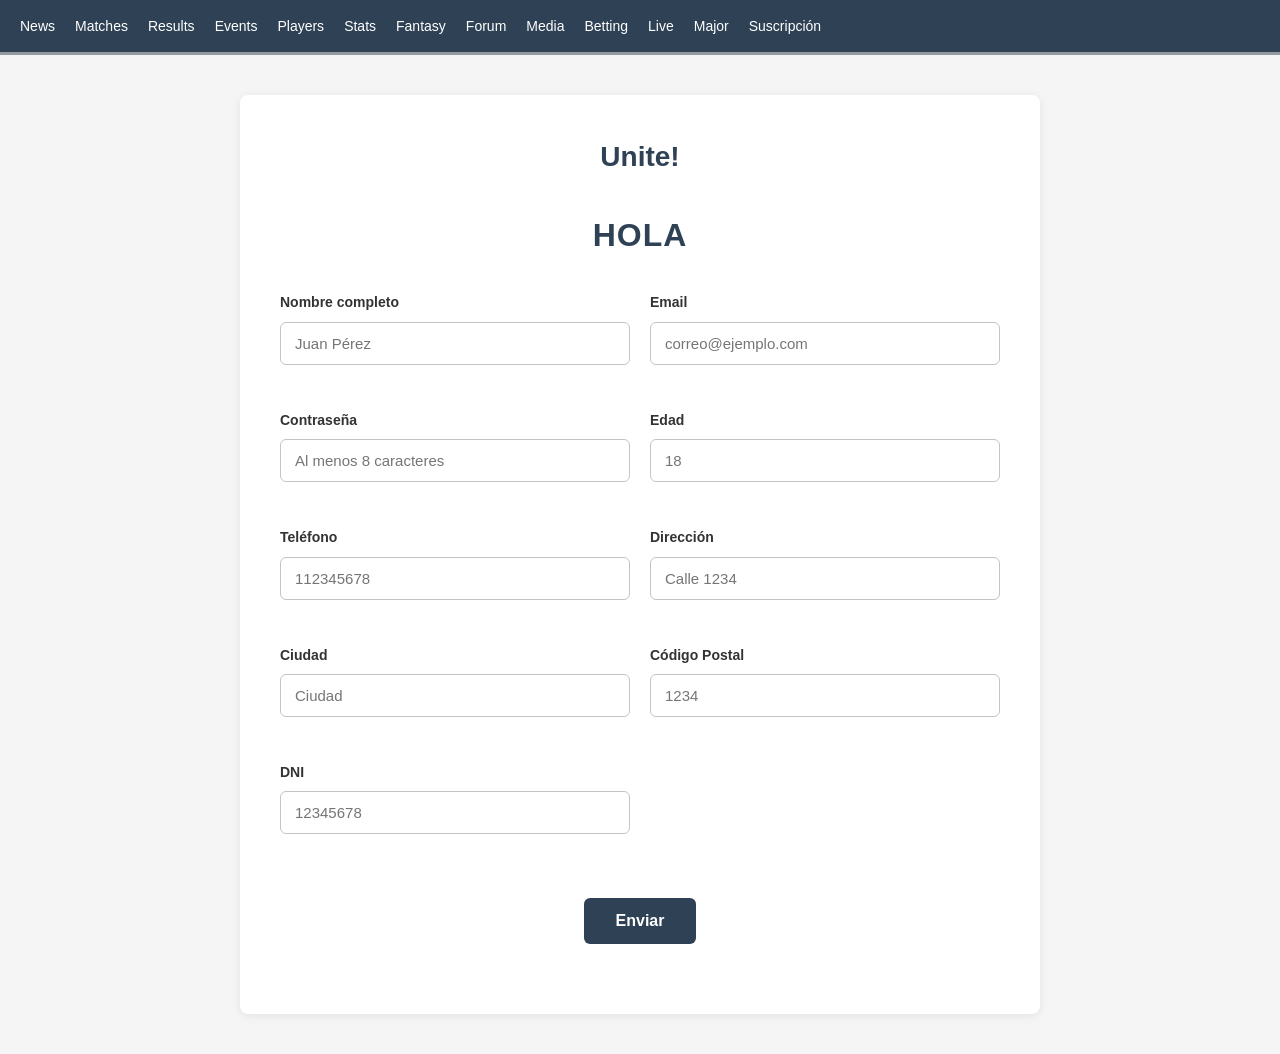
<file: clase-09/subscription.html>
<!DOCTYPE html>
<html lang="en">
<head>
    <meta charset="UTF-8">
    <meta name="viewport" content="width=device-width, initial-scale=1.0">
    <title>Formulario de suscripción</title>
    <link rel="stylesheet" href="styles.css">
</head> 
<body>
    <nav><a href="index-09.html">News </a><a href="">Matches </a><a href="">Results </a><a href="">Events </a><a href="">Players</a> <a href="">Stats</a> <a href="">Fantasy</a> <a href="">Forum</a> <a href="">Media</a> <a href="">Betting</a> <a href="">Live</a> <a href="">Major</a> <a href="subscription.html">Suscripción</a></nav>
    
    <section class="subscription">
        <h2>Unite!</h2>
        <h3 id="dynamic-greeting" class="dynamic-greeting">HOLA</h3>
        <form id="subscription-form" novalidate>
            <div class="form-group">
                <label for="fullName">Nombre completo</label>
                <input id="fullName" name="fullName" type="text" placeholder="Juan Pérez" />
                <small class="error-message"></small>
            </div>

            <div class="form-group">
                <label for="email">Email</label>
                <input id="email" name="email" type="email" placeholder="correo@ejemplo.com" />
                <small class="error-message"></small>
            </div>

            <div class="form-group">
                <label for="password">Contraseña</label>
                <input id="password" name="password" type="password" placeholder="Al menos 8 caracteres" />
                <small class="error-message"></small>
            </div>

            <div class="form-group">
                <label for="age">Edad</label>
                <input id="age" name="age" type="number" min="18" placeholder="18" />
                <small class="error-message"></small>
            </div>

            <div class="form-group">
                <label for="phone">Teléfono</label>
                <input id="phone" name="phone" type="tel" placeholder="112345678" />
                <small class="error-message"></small>
            </div>

            <div class="form-group">
                <label for="address">Dirección</label>
                <input id="address" name="address" type="text" placeholder="Calle 1234" />
                <small class="error-message"></small>
            </div>

            <div class="form-group">
                <label for="city">Ciudad</label>
                <input id="city" name="city" type="text" placeholder="Ciudad" />
                <small class="error-message"></small>
            </div>

            <div class="form-group">
                <label for="postalCode">Código Postal</label>
                <input id="postalCode" name="postalCode" type="text" placeholder="1234" />
                <small class="error-message"></small>
            </div>

            <div class="form-group">
                <label for="dni">DNI</label>
                <input id="dni" name="dni" type="text" placeholder="12345678" />
                <small class="error-message"></small>
            </div>

            <button type="submit">Enviar</button>
        </form>
    </section>

    <script src="subs.js"></script>
</body>
</html>
</file>
<file: clase-09/styles.css>
/* Reset universal */
* {
    margin: 0;
    padding: 0;
    box-sizing: border-box;
}

/* Tipografía y colores generales */
body {
    font-family: -apple-system, BlinkMacSystemFont, "Segoe UI", Roboto, "Helvetica Neue", Arial, sans-serif;
    background-color: #f5f5f5;
    color: #333;
    line-height: 1.6;
}

/* Navegación */
nav {
    background-color: #2e4155;
    padding: 15px 20px;
    display: flex;
    gap: 20px;
    border-bottom: 3px solid #929a9e;
    position: sticky;
    top: 0;
    z-index: 100;
}

nav a {
    color: #fff;
    text-decoration: none;
    font-size: 14px;
    font-weight: 500;
    transition: color 0.3s;
}

nav a:hover {
    color: #333;
}

/* Sección principal de la noticia */
section {
    max-width: 800px;
    margin: 40px auto;
    background-color: #2e4155;
    padding: 40px;
    border-radius: 2px;
    box-shadow: 0 2px 8px rgba(0, 0, 0, 0.1);
}

.subscription {
    background-color: #fff;
    color: #222;
    max-width: 800px;
    margin: 40px auto;
    padding: 40px;
    border-radius: 8px;
    box-shadow: 0 2px 10px rgba(0, 0, 0, 0.08);
}

.subscription h2 {
    font-size: 28px;
    margin-bottom: 30px;
    color: #2e4155;
    text-align: center;
}

.dynamic-greeting {
    font-size: 32px;
    font-weight: 700;
    color: #2e4155;
    text-align: center;
    margin-bottom: 30px;
    letter-spacing: 1px;
    min-height: 40px;
    transition: color 0.2s ease;
}

#subscription-form {
    display: grid;
    grid-template-columns: repeat(2, 1fr);
    gap: 20px;
    margin-bottom: 30px;
}

.form-group {
    display: flex;
    flex-direction: column;
}

.form-group label {
    font-weight: 600;
    margin-bottom: 8px;
    color: #333;
    font-size: 14px;
}

.form-group input {
    padding: 12px 14px;
    border: 1px solid #c4c4c4;
    border-radius: 6px;
    font-size: 15px;
    outline: none;
    transition: border-color 0.2s ease, box-shadow 0.2s ease;
    font-family: inherit;
}

.form-group input:focus {
    border-color: #2e4155;
    box-shadow: 0 0 0 3px rgba(46, 65, 85, 0.08);
}

.form-group input.invalid {
    border-color: #d9534f;
}

.error-message {
    display: block;
    margin-top: 6px;
    font-size: 13px;
    color: #d9534f;
    min-height: 18px;
}

.subscription button {
    grid-column: 1 / -1;
    padding: 14px 32px;
    border: none;
    border-radius: 6px;
    background-color: #2e4155;
    color: #fff;
    font-size: 16px;
    font-weight: 600;
    cursor: pointer;
    transition: background-color 0.2s ease, transform 0.2s ease;
    width: fit-content;
    justify-self: center;
    margin-top: 20px;
}

.subscription button:hover {
    background-color: #23354b;
    transform: translateY(-2px);
}

.subscription button:active {
    transform: translateY(0);
}

/* Títulos */
h1 {
    font-size: 36px;
    font-weight: 700;
    color: #fff;
    margin-bottom: 20px;
    line-height: 1.3;
}

/* Autor/Fuente */
span {
    display: block;
    font-size: 12px;
    color: #999;
    text-transform: uppercase;
    letter-spacing: 1px;
    margin-bottom: 25px;
    padding-bottom: 15px;
    border-bottom: 1px solid #eee;
}

/* Imágenes */
img {
    width: 100%;
    height: auto;
    border-radius: 6px;
    margin: 25px 0;
    display: block;
}

img:first-of-type {
    margin-top: 0;
    margin-bottom: 30px;
}

img:last-of-type {
    margin-top: 30px;
}

/* Párrafos */
p {
    font-size: 16px;
    color: #7d7b7b;
    margin-bottom: 18px;
    text-align: justify;
    line-height: 1.8;
}

p:first-of-type {
    font-size: 18px;
    font-weight: 500;
    color: #1a1a1a;
    margin-bottom: 20px;
}

p:last-of-type {
    margin-bottom: 0;
}

/* Selectores descendentes para mejor especificidad */
section h1 {
    border-bottom: 3px solid #fff;
    padding-bottom: 15px;
}

section img {
    box-shadow: 0 1px 4px rgba(0, 0, 0, 0.15);
}

section p {
    word-spacing: 0.05em;
}

/* ===== MEDIA QUERIES RESPONSIVE ===== */

/* TABLET - Pantallas medianas (768px a 1024px) */
@media (max-width: 1024px) and (min-width: 768px) {
    nav {
        padding: 12px 15px;
        gap: 15px;
        flex-wrap: wrap;
    }

    nav a {
        font-size: 13px;
    }

    section {
        max-width: 90%;
        margin: 30px auto;
        padding: 30px 25px;
    }

    .subscription {
        max-width: 90%;
        margin: 30px auto;
        padding: 30px 25px;
    }

    #subscription-form {
        grid-template-columns: repeat(2, 1fr);
        gap: 18px;
    }

    .subscription h2 {
        font-size: 24px;
        margin-bottom: 25px;
    }

    .dynamic-greeting {
        font-size: 28px;
        margin-bottom: 25px;
    }

    .subscription button {
        padding: 12px 28px;
        font-size: 15px;
        margin-top: 15px;
    }

    h1 {
        font-size: 28px;
        margin-bottom: 15px;
    }

    span {
        font-size: 11px;
        margin-bottom: 20px;
        padding-bottom: 12px;
    }

    img {
        margin: 20px 0;
        border-radius: 5px;
    }

    img:first-of-type {
        margin-bottom: 25px;
    }

    img:last-of-type {
        margin-top: 25px;
    }

    p {
        font-size: 15px;
        margin-bottom: 15px;
        line-height: 1.7;
    }

    p:first-of-type {
        font-size: 16px;
        margin-bottom: 18px;
    }

    section h1 {
        padding-bottom: 12px;
    }
}

/* MOBILE - Pantallas pequeñas (320px a 767px) */
@media (max-width: 767px) {
    nav {
        padding: 10px 12px;
        gap: 10px;
        flex-wrap: wrap;
        border-bottom: 2px solid #929a9e;
    }

    nav a {
        font-size: 11px;
        padding: 5px 8px;
        border: 1px solid #555;
        border-radius: 3px;
        background-color: rgba(0, 0, 0, 0.2);
        transition: all 0.3s ease;
    }

    nav a:hover {
        background-color: #fff;
        color: #2e4155;
    }

    section {
        max-width: 95%;
        margin: 20px auto;
        padding: 20px 15px;
        border-radius: 0;
    }

    .subscription {
        max-width: 95%;
        margin: 20px auto;
        padding: 20px 15px;
        border-radius: 4px;
    }

    #subscription-form {
        grid-template-columns: 1fr;
        gap: 15px;
        margin-bottom: 20px;
    }

    .form-group input {
        font-size: 16px;
    }

    .subscription h2 {
        font-size: 20px;
        margin-bottom: 20px;
    }

    .dynamic-greeting {
        font-size: 22px;
        margin-bottom: 20px;
        letter-spacing: 0.5px;
    }

    .subscription button {
        grid-column: 1;
        padding: 12px 24px;
        font-size: 15px;
        margin-top: 10px;
    }

    h1 {
        font-size: 22px;
        margin-bottom: 12px;
        line-height: 1.2;
    }

    span {
        font-size: 10px;
        margin-bottom: 15px;
        padding-bottom: 10px;
        letter-spacing: 0.5px;
    }

    img {
        width: 100%;
        height: auto;
        margin: 15px 0;
        border-radius: 4px;
    }

    img:first-of-type {
        margin-top: 0;
        margin-bottom: 20px;
    }

    img:last-of-type {
        margin-top: 20px;
        margin-bottom: 0;
    }

    p {
        font-size: 14px;
        margin-bottom: 12px;
        text-align: left;
        line-height: 1.6;
        word-break: break-word;
    }

    p:first-of-type {
        font-size: 15px;
        font-weight: 500;
        margin-bottom: 15px;
    }

    p:last-of-type {
        margin-bottom: 0;
    }

    section h1 {
        border-bottom: 2px solid #fff;
        padding-bottom: 10px;
        margin-bottom: 12px;
    }

    body {
        background-color: #fff;
    }
}

/* Extra small - Pantallas muy pequeñas (menos de 480px) */
@media (max-width: 479px) {
    nav {
        padding: 8px 10px;
        gap: 8px;
    }

    nav a {
        font-size: 10px;
        padding: 4px 6px;
        border: 1px solid #555;
    }

    section {
        margin: 15px auto;
        padding: 15px 12px;
        max-width: 100%;
    }

    .subscription {
        margin: 15px auto;
        padding: 15px 12px;
        max-width: 100%;
    }

    #subscription-form {
        grid-template-columns: 1fr;
        gap: 12px;
        margin-bottom: 15px;
    }

    .form-group input {
        padding: 10px 12px;
        font-size: 16px;
    }

    .form-group label {
        font-size: 13px;
        margin-bottom: 6px;
    }

    .error-message {
        font-size: 12px;
        margin-top: 4px;
    }

    .subscription h2 {
        font-size: 18px;
        margin-bottom: 15px;
    }

    .dynamic-greeting {
        font-size: 20px;
        margin-bottom: 15px;
        letter-spacing: 0.3px;
    }

    .subscription button {
        grid-column: 1;
        padding: 10px 20px;
        font-size: 14px;
        margin-top: 8px;
    }

    h1 {
        font-size: 18px;
        margin-bottom: 10px;
    }

    span {
        font-size: 9px;
        margin-bottom: 12px;
        padding-bottom: 8px;
    }

    img {
        margin: 12px 0;
    }

    img:first-of-type {
        margin-bottom: 15px;
    }

    img:last-of-type {
        margin-top: 15px;
    }

    p {
        font-size: 13px;
        margin-bottom: 10px;
    }

    p:first-of-type {
        font-size: 14px;
        margin-bottom: 12px;
    }

    section h1 {
        padding-bottom: 8px;
        border-bottom: 2px solid #fff;
    }
}
</file>
